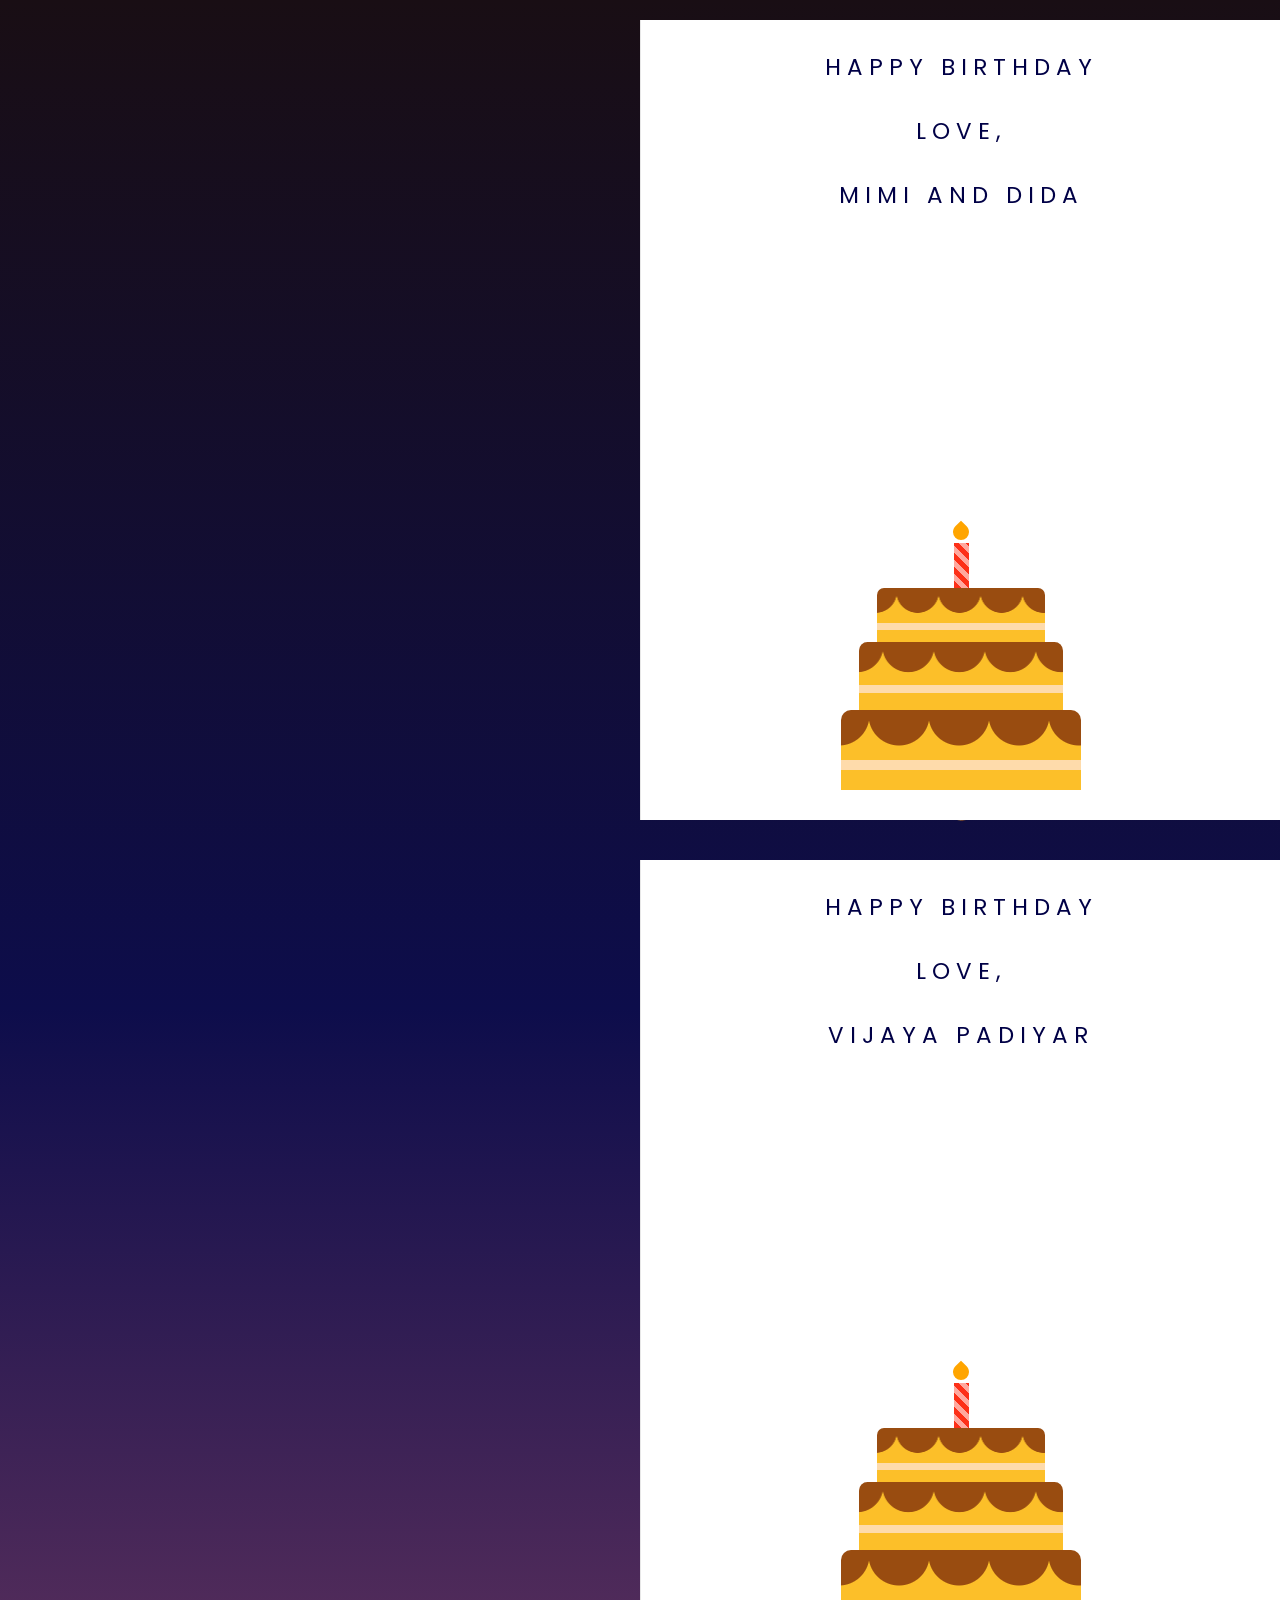
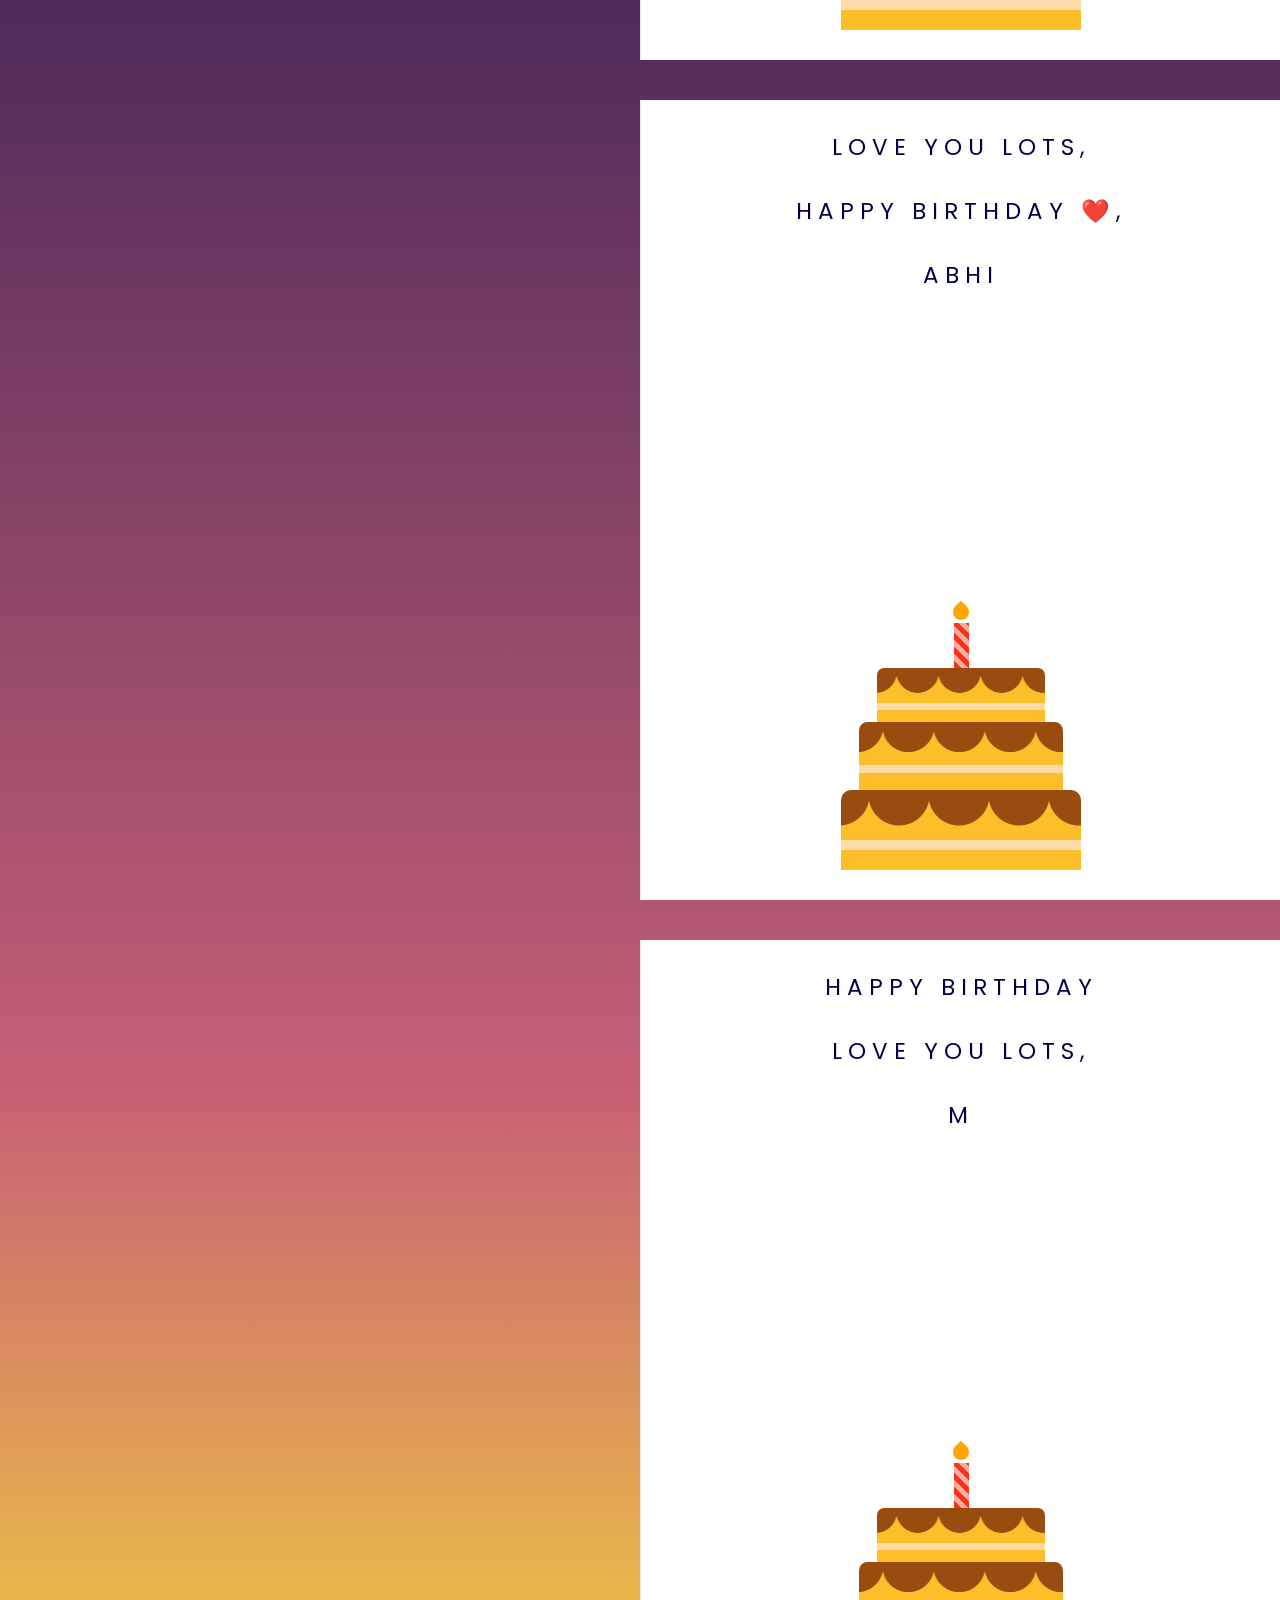
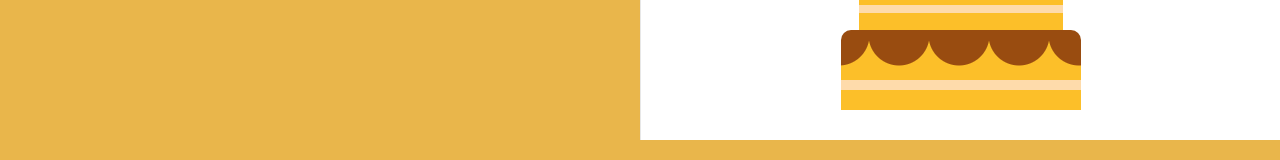
<file: card/index.html>
<!DOCTYPE html>
<html lang="en">
  <head>
    <meta name="viewport" content="width=device-width, initial-scale=1.0" />
    <title>Birthday Cards</title>
    <!-- Google Font-->
    <link
      href="https://fonts.googleapis.com/css2?family=Poppins&display=swap"
      rel="stylesheet"
    />
    <!-- Stylesheet -->
    <link rel="stylesheet" href="style.css" />
  </head>
  <body>
    <div class="card-container">
        <!-- Parents -->
          <div class="card">
            <div class="outside">
              <div class="front">
                <p>Happy Birthday</p>
                <p>Love,</p>
                <p>Mimi and Dida</p>
                <div class="cake">
                  <div class="top-layer"></div>
                  <div class="middle-layer"></div>
                  <div class="bottom-layer"></div>
                  <div class="candle"></div>
                </div>
              </div>
              <div class="back"></div>
            </div>
            <div class="inside">
              <p>Dearest Babal / Bunsh,</p>
                <p>
                You know that you are Mimi's life and Dida's half life😄
                Sorry for missing your birthday once again🎂. 
                We are happy that  you are celebrating this birthday with loved ones minus us😓. 
                You are an angel disguised as our daughter😇 
                We couldn't have asked for anything more than you as our baby. We miss you so much and your birthdays are a constant reminder that now you are not that small child under the umbrella anymore. But the greatest consolation is you are living your dream. You are our greatest support and hope we are to you.
                Wish you many many happy returns of the day. We wish you a very happy birthday. May God bless you with abundant health, wealth, peace, prosperity long life and everything you wish for
                🙌 
                Have a great day and a great life dearest baby. We love you immensely👶 👩‍🍼 ❤️</p>
                <p>Mimi and Dida</p>
              <h1>&#127873;</h1>
            </div>
          </div>
          <!-- Masi -->
          <div class="card">
            <div class="outside">
              <div class="front">
                <p>Happy Birthday</p>
                <p>Love,</p>
                <p>Vijaya Padiyar</p>
                <div class="cake">
                  <div class="top-layer"></div>
                  <div class="middle-layer"></div>
                  <div class="bottom-layer"></div>
                  <div class="candle"></div>
                </div>
              </div>
              <div class="back"></div>
            </div>
            <div class="inside">
                <p>Happy Birthday to the one and only Princess of the Padiyar family!  Just want you to know we are proud of you and all that you have achieved so far and the very bright future that awaits you.
                  As a family we are lucky that over the past few years we  have gotten to know you better and made wonderful  memories with you. You bring with you love and warmth like a daughter would.</p>
                  
                  <p>On this special day wishing  you  a world of happiness and success as you embark on a new chapter in your life soon. Be  the trailblazer and leave a legacy behind that others can only aspire to follow!</p>
              <h1>&#127873;</h1>
            </div>
          </div>
          <!-- Abhi -->
          <div class="card">
            <div class="outside">
              <div class="front">
                <p>Love you lots,</p>
                <p> Happy Birthday ❤️,</p>
                <p>Abhi</p>
                <div class="cake">
                  <div class="top-layer"></div>
                  <div class="middle-layer"></div>
                  <div class="bottom-layer"></div>
                  <div class="candle"></div>
                </div>
              </div>
              <div class="back"></div>
            </div>
            <div class="inside">
              <p>Happy birthday Sam!</p>
                <p>
                  I don’t think this and even my gratitude journal entry can properly convey how thankful I am that you’re in my life. I continue to admire your kindness, care, and overall genuineness every day, and you truly are a support pillar for everyone. Thank you for being you, and I hope we can continue to celebrate more birthdays together and grow as well. Love you lots, happy birthday ❤️</p>
                <p>Abhi</p>
              <h1>&#127873;</h1>
            </div>
          </div><!-- Milind Uncle -->
          <div class="card">
            <div class="outside">
              <div class="front">
                <p>Happy Birthday</p>
                <p>Love you lots,</p>
                <p>M</p>
                <div class="cake">
                  <div class="top-layer"></div>
                  <div class="middle-layer"></div>
                  <div class="bottom-layer"></div>
                  <div class="candle"></div>
                </div>
              </div>
              <div class="back"></div>
            </div>
            <div class="inside">
                <p>
                  Wish you a very happy birthday and a wonderful year ahead filled with love, laughter, and exciting adventures!  May your day be as special and unique as you are! </p>
                <p> Love you lots.. M</p>
              <h1>&#127873;</h1>
            </div>
          </div>
    </div>
  </body>
</html>
</file>
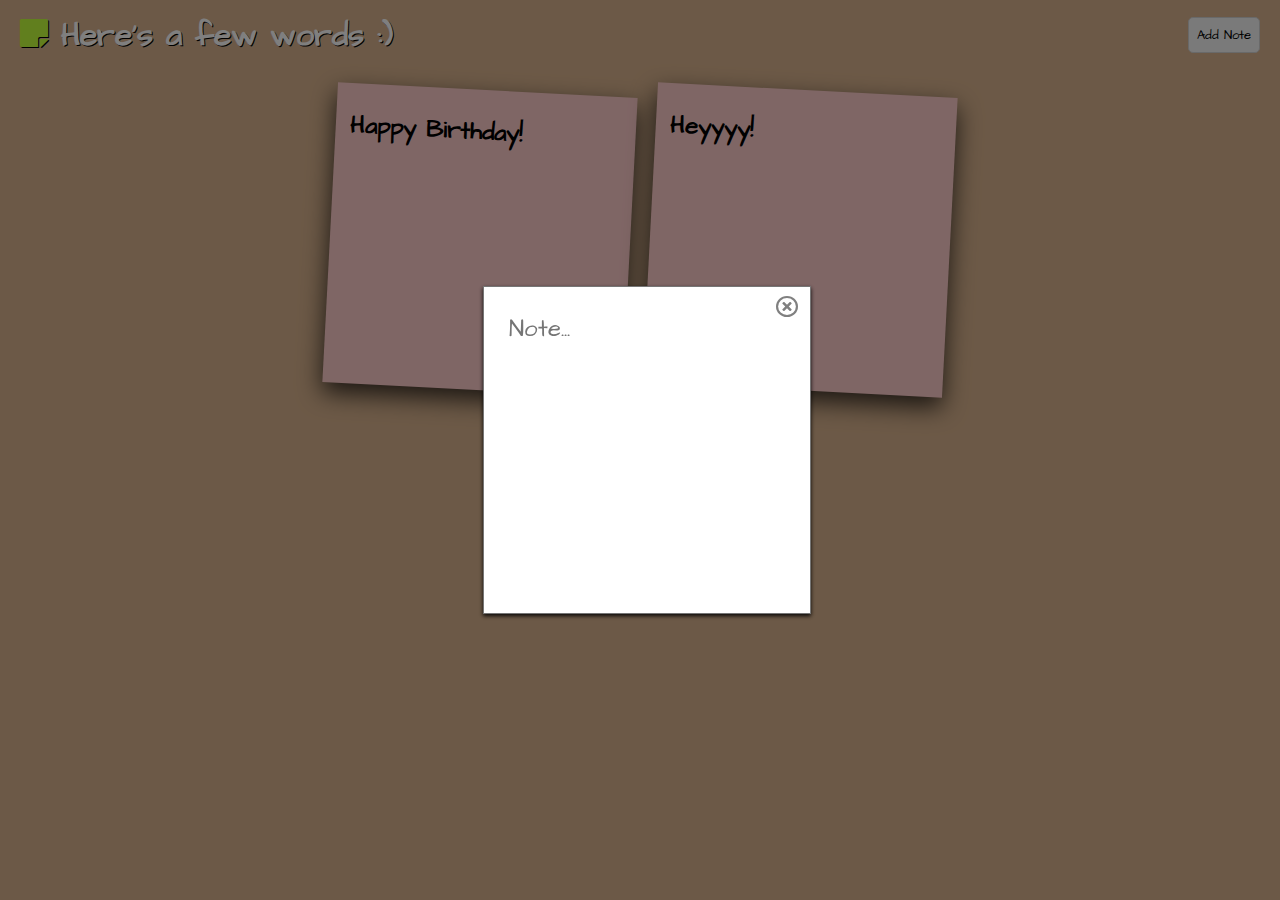
<file: notes/messages.html>
<!DOCTYPE html>
<html lang="en">
<head>
  <meta charset="UTF-8">
  <meta name="viewport" content="width=device-width, initial-scale=1.0">
  <link rel="stylesheet" href="https://cdnjs.cloudflare.com/ajax/libs/font-awesome/5.15.3/css/all.min.css">
  <link rel="shortcut icon" type="image/png" href="notes.png" />
  <link rel="stylesheet" href="css/style.css">
  <title>A few messages :)</title>
</head>
<body>

  <div id="modal">
    <div id="inner_modal">
      <textarea placeholder="Note..." id="user_input" maxlength="160"></textarea>
      <i class="far fa-times-circle" id="hide"></i>
    </div>
  </div>
  
  <main>

    <header>
      <div class="container">
        <div id="header">
          <h1><i class="fas fa-sticky-note"></i> Here's a few words :)</h1>
          <button id="add_note">Add Note</button>
        </div>
      </div>
    </header>
    
    <section>
      <div class="container">
        <div id="all_notes">
          <!-- Add Happy Birthday sticky note -->
          <div class="note" style="margin: 10px; background-color: #ffcccb; transform: rotate(3deg);">
            <div class="details">
              <h1>Happy Birthday!</h1>
            </div>
          </div>
          <div class="note" style="margin: 10px; background-color: #ffcccb; transform: rotate(3deg);">
            <div class="details">
              <h1>Heyyyy!</h1>
            </div>
          </div>
        </div>
      </div>
    </section>

  </main>
  
  <script src="js/script.js"></script>
</body>
</html>
</file>
<file: card/style.css>
* {
    padding: 0;
    margin: 0;
    box-sizing: border-box;
    font-family: "Poppins", sans-serif;
  }
  body {
    background: linear-gradient(to bottom, #190e14, #0d0d4b 30%, #c76075 80%, #e9b64b 95%);
  }
  /* Add a container for cards */
  .card-container {
    display: flex;
    flex-direction: column;
    align-items: center;
    height: 1000; /* Set a fixed height for the container */
    overflow-y: auto; /* Enable vertical scrolling */
  }

  .card {
    width: 1280px;
    height: 800px;
    margin: 20px 0; /* Adjust the spacing between cards */
    position: relative;
    -webkit-perspective: 1200px;
    perspective: 1200px;
    transition: 1s;
  }
  /* Rest of your existing styles remain unchanged */
  
  .card:hover {
    transform: rotate(-5deg);
  }
  .card:hover .outside {
    transform: rotateY(-130deg);
  }
  .outside,
  .inside {
    height: 100%;
    width: 50%;
    position: absolute;
    left: 50.1%;
  }
  .inside {
    background: linear-gradient(to right, #e7e7e7, #ffffff 30%);
    line-height: 3;
    padding: 0 20px;
    text-align: center;
    display: flex;
    flex-direction: column;
    justify-content: space-around;
    align-items: center;
    left: 50%;
  }
  .outside {
    -webkit-transform-style: preserve-3d;
    transform-style: preserve-3d;
    z-index: 1;
    transform-origin: left;
    transition: 2s;
    cursor: pointer;
  }
  .front,
  .back {
    height: 100%;
    width: 100%;
    position: absolute;
    -webkit-backface-visibility: hidden;
    backface-visibility: hidden;
    transform: rotateX(0deg);
  }
  .front {
    background-color: #ffffff;
  }
  .back {
    transform: rotateY(180deg);
    background: linear-gradient(to left, #e7e7e7, #ffffff 30%);
  }
  .cake {
    width: 100%;
    position: absolute;
    bottom: 30px;
  }
  .top-layer,
  .middle-layer,
  .bottom-layer {
    height: 80px;
    width: 240px;
    background-repeat: repeat;
    background-size: 60px 100px;
    background-position: 28px 0;
    background-image: linear-gradient(
        transparent 50px,
        #fedbab 50px,
        #fedbab 60px,
        transparent 60px
      ),
      radial-gradient(circle at 30px 5px, #994c10 30px, #fcbf29 31px);
    border-radius: 10px 10px 0 0;
    position: relative;
    margin: auto;
  }
  .middle-layer {
    transform: scale(0.85);
    top: 6px;
  }
  .top-layer {
    transform: scale(0.7);
    top: 26px;
  }
  .candle {
    height: 45px;
    width: 15px;
    background: repeating-linear-gradient(
      45deg,
      #fd3018 0,
      #fd3018 5px,
      #ffa89e 5px,
      #ffa89e 10px
    );
    position: absolute;
    margin: auto;
    left: 0;
    right: 0;
    bottom: 202px;
  }
  .candle:before {
    content: "";
    position: absolute;
    height: 16px;
    width: 16px;
    background-color: #ffa500;
    border-radius: 0 50% 50% 50%;
    bottom: 48px;
    transform: rotate(45deg);
    left: -1px;
  }
  .outside p {
    font-size: 23px;
    text-transform: uppercase;
    margin-top: 30px;
    text-align: center;
    letter-spacing: 6px;
    color: #000046;
  }
  .inside h1 {
    font-size: 120px;
    line-height: 120px;
  }
  @media only screen and (max-width: 768px) {
    body {
      background: linear-gradient(to bottom, #190e14, #0d0d4b 30%, #c76075 80%, #e9b64b 95%);
    }
  
    .card-container {
      align-items: center;
    }
  
    .card {
      width: 90%;
      margin: 20px 0;
      transform: none;
    }
  
    .outside,
    .inside {
      width: 100%;
      left: 0;
    }
  
    .inside {
      padding: 20px;
      line-height: 1.6;
    }
  
    .outside p {
      font-size: 18px;
      margin-top: 15px;
    }
  
    .inside h1 {
      font-size: 60px;
      line-height: 60px;
    }
  
    .cake {
      bottom: 10px;
    }
  }
</file>
<file: notes/css/style.css>
@import url('https://fonts.googleapis.com/css2?family=Architects+Daughter&display=swap');

* {
  padding: 0;
  margin: 0;
}

body {
  position: relative;
  background-color: #c68c53a8;
  font-family: 'Architects Daughter', cursive;
}

button {
  padding: 8px;
  outline: none;
  cursor: pointer;
  font-family: inherit;
  border-radius: 5px;
  background: whitesmoke;
  border: 1px solid lightgray;
}

button:hover {
  color: white;
  background-color: rgba(0, 0, 0, 0.1);
}

#modal {
  position: fixed;
  z-index: 1;
  width: 100%;
  min-height: 100vh;
  background-color: rgba(0, 0, 0, 0.5);
}

#inner_modal {
  display: flex;
  justify-content: center;
  align-items: center;
  min-height: 100vh;
}

#inner_modal textarea {
  width: 276px;
  height: 276px;
  padding: 25px;
  outline: none;
  resize: none;
  font-size: 1.5rem;
  font-family: inherit;
  box-shadow: 0px 2px 4px 0px rgba(0, 0, 0, 0.9);
}

#inner_modal i {
  font-size: 1.4rem;
  color: gray;
  cursor: pointer;
  margin-top: -285px;
  margin-left: -35px;
  transition: 1s ease-in-out;
}

#inner_modal i:hover {
  color: lightgray;
}

.container {
  width: 1280px;
  margin: auto;
}

#header {
  color: white;
  padding: 0 20px;
  min-height: 70px;
  text-shadow: 1px 1px black;
  display: flex;
  flex-wrap: wrap;
  justify-content: space-between;
  align-items: center;
}

.fas {
  color: #c2ff3d;
}

#all_notes {
  display: flex;
  justify-content: center;
  flex-wrap: wrap;
  padding-top: 10px;
}

.note {
  width: 300px;
  height: 300px;
  transition: 2s;
  cursor: pointer;
  overflow-wrap: break-word;
  box-shadow: 0px 10px 24px 0px rgba(0, 0, 0, 0.75);
}

.note h1 {
  font-size: 1.5rem;
}

.details {
  margin-top: 25px;
  padding: 0 15px;
  font-size: 1.5rem;
}

.details i {
  color: whitesmoke;
  cursor: pointer;
  text-shadow: 1px 1px #BBB;
}

.gallery-item .overlay .text {
  color: white;
  text-shadow: -1px -1px 0 black, 1px -1px 0 black, -1px 1px 0 black, 1px 1px 0 black;
}



@media(max-width: 1280px) {
  .container {
    width: 100%;
  }
}

@media(max-width: 768px) {
  #header {
    padding: 20px;
    gap: 10px;
    flex-direction: column;
    align-items: center;
    text-align: center;
  }
}
</file>
